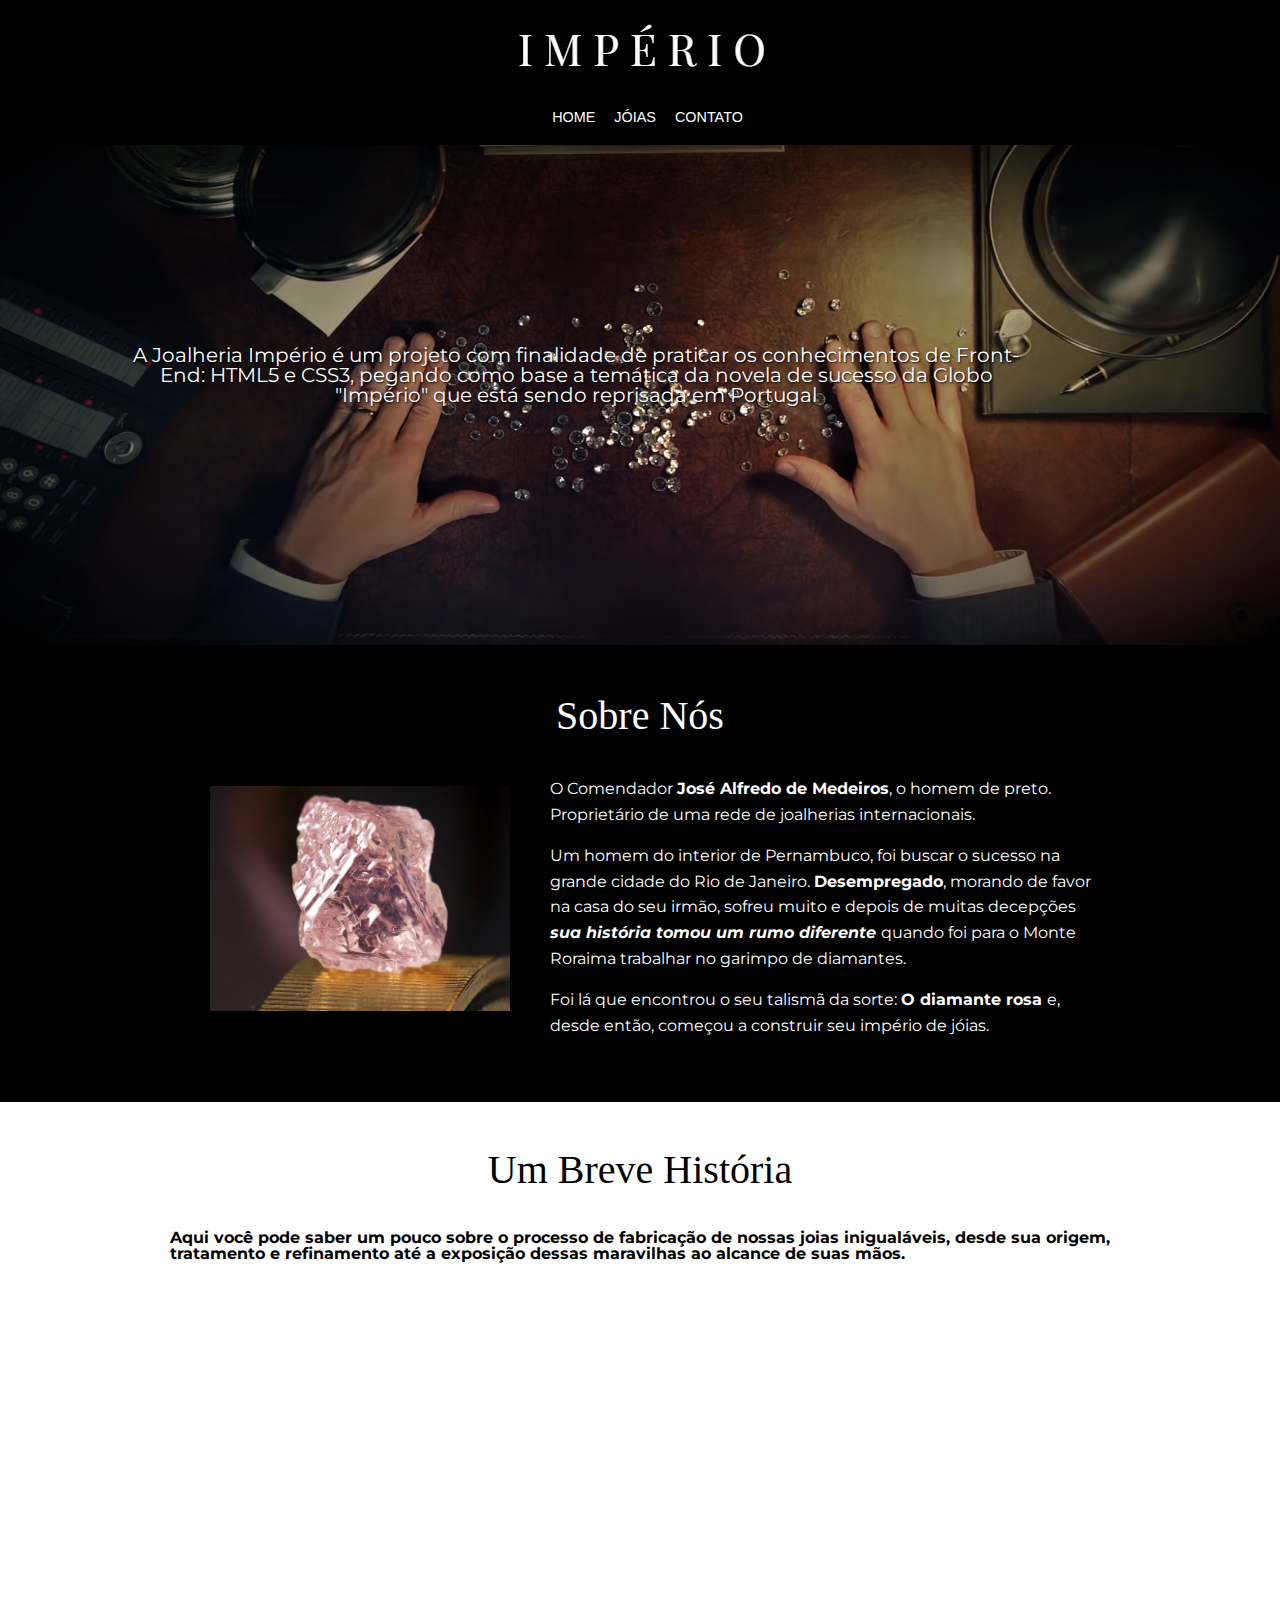
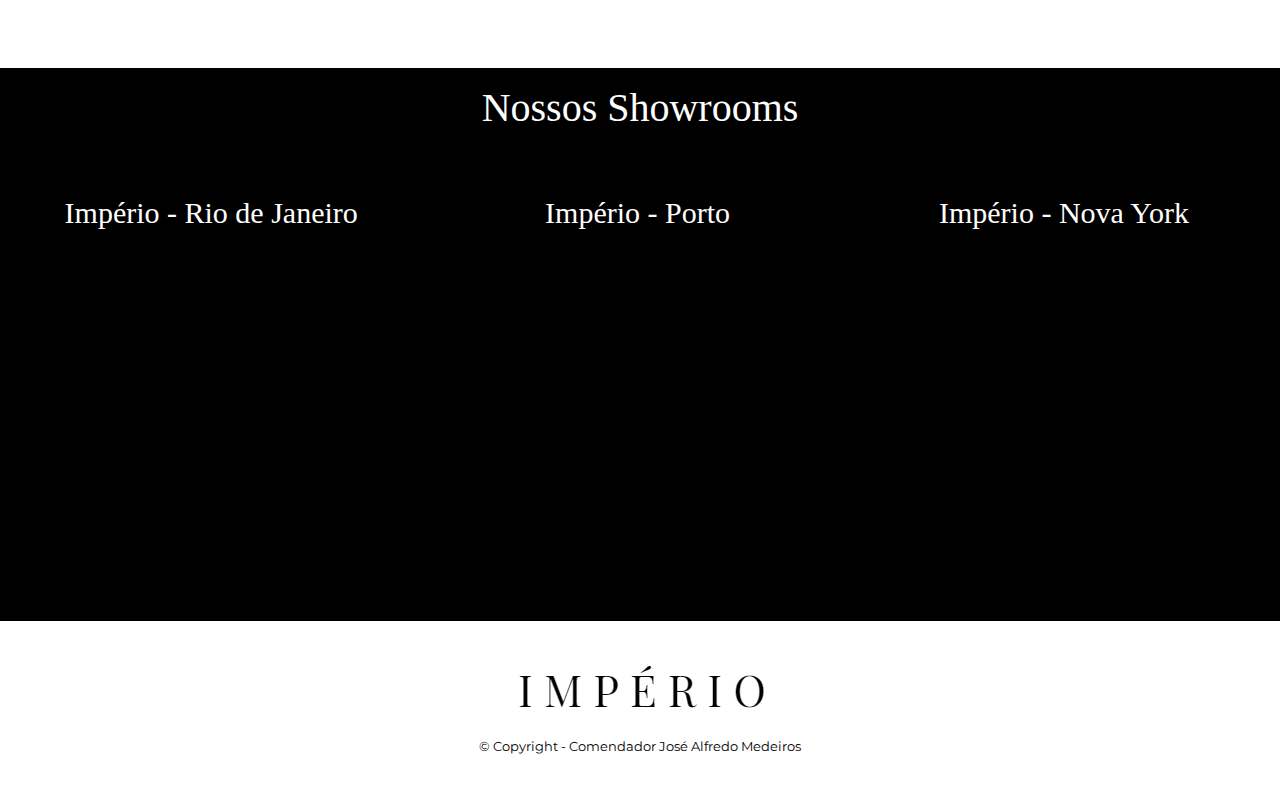
<file: index.html>
<!DOCTYPE html>
<html lang="pt">
  <head>
    <meta charset="UTF-8">
    <meta name="description" content="As exclusivas jóias de diamante do Império farão com que se sintam verdades imperatrizes">
    <title> Império - Home</title>
    <link rel="shortcut icon" href="img/Favicon.ico">
    <link rel="stylesheet" href="css/reset.css">
    <link rel="stylesheet" href="css/style.css">
    <link href="https://fonts.googleapis.com/css2?family=Montserrat&display=swap" rel = "stylesheet">
  </head>

  <body>
    <header>
        <h1><img src="img/imperio.png" alt="Comendador Logo in white."></h1>
        <nav>
          <ul>
            <li><a href="index.html">Home</a></li>
            <li><a href="produto.html">Jóias</a></li>
            <li><a href="contato.html">Contato</a></li>
          </ul>
        </nav>
    </header> 

    <main>
      <section class="banner">
        <img class="banner-image" src="img/banner.jpg" alt="Banner: An office table with diamonds spread between the hands.">
        <p>A Joalheria Império é um projeto com finalidade de praticar os conhecimentos de Front-End: 
          HTML5 e CSS3, pegando como base a temática da novela de sucesso da Globo "Império" que está sendo reprisada em Portugal</p>  
      </section>

      <section class="about">
      <h2 class="about-title">Sobre Nós</h2>

      <img class="about-image" src="img/rose_diamond.jpg" alt="Rose diamond">

      <p>O Comendador <strong>José Alfredo de Medeiros</strong>, o homem de preto. Proprietário de uma rede de joalherias internacionais.</p>

      <p>Um homem do interior de Pernambuco, foi buscar o sucesso na grande cidade do Rio de Janeiro. <strong>Desempregado</strong>,
         morando de favor na casa do seu irmão, sofreu muito e depois de muitas decepções<strong><em> sua história tomou um rumo diferente </em> </strong>
        quando foi para o Monte Roraima trabalhar no garimpo de diamantes.</p>

      <p> Foi lá que encontrou o seu talismã da sorte: <strong> O diamante rosa </strong> e, desde então, começou a construir seu império de jóias. </p>
      </section>

      <section class="video">
        <h3 class="video-title">Um Breve História</h3>
        
        <p> Aqui você pode saber um pouco sobre o processo de fabricação de nossas <strong>joias inigualáveis</strong>,
          desde sua origem, tratamento e refinamento até a exposição dessas maravilhas ao alcance de suas mãos. </p>

        <div class="video-link">
          <iframe width="560" height="315" src="https://www.youtube.com/embed/XMOLWjembeE" title="YouTube video player" frameborder="0" allow="accelerometer; autoplay; clipboard-write; encrypted-media; gyroscope; picture-in-picture" allowfullscreen></iframe>
        </div>
      </section>

      <section class="showrooms"></section>
        <h3 class="showroom-title">Nossos Showrooms</h3>
         <div class="showroom">
            <p class="showroom-item">Império - Rio de Janeiro</p>
            <iframe class="showroom-item" src="https://www.google.com/maps/embed?pb=!1m18!1m12!1m3!1d3673.12831165372!2d-43.21887908519999!3d-22.982308684973503!2m3!1f0!2f0!3f0!3m2!1i1024!2i768!4f13.1!3m3!1m2!1s0x9bd5a9116b33af%3A0x7695a7dc0c0dc4a8!2sShopping%20Leblon!5e0!3m2!1spt-PT!2spt!4v1621290165026!5m2!1spt-PT!2spt" width="450" height="300" style="border:0;" allowfullscreen="" loading="lazy"></iframe>
         </div>
         <div class="showroom">
          <p class="showroom-item">Império - Porto</p>
          <iframe src="https://www.google.com/maps/embed?pb=!1m18!1m12!1m3!1d3004.334011081052!2d-8.6073441847182!3d41.14906247928678!2m3!1f0!2f0!3f0!3m2!1i1024!2i768!4f13.1!3m3!1m2!1s0xd2464e5570d5d9f%3A0xfe7a8cdf87546d13!2sVia%20Catarina%20Shopping!5e0!3m2!1spt-PT!2spt!4v1621292694386!5m2!1spt-PT!2spt" width="450" height="300" style="border:0;" allowfullscreen="" loading="lazy"></iframe>        </div>
        <div class="showroom">
          <p class="showroom-item">Império - Nova York</p>
          <iframe src="https://www.google.com/maps/embed?pb=!1m18!1m12!1m3!1d6047.3659003710245!2d-74.00301642381588!3d40.724995517321865!2m3!1f0!2f0!3f0!3m2!1i1024!2i768!4f13.1!3m3!1m2!1s0x89c259d695e50b6f%3A0xe657989e377e8f26!2sNYC%20shopping!5e0!3m2!1spt-PT!2spt!4v1621292892316!5m2!1spt-PT!2spt" width="450" height="300" style="border:0;" allowfullscreen="" loading="lazy"></iframe>       </div>
      </section>
    </main>

    <footer>
      <img src="img/imperio_black.png" alt="Comendador Logo in black.">
      <p class="copyright">&copy; Copyright - Comendador José Alfredo Medeiros</p>
    </footer>
  </body>
</html>
</file>
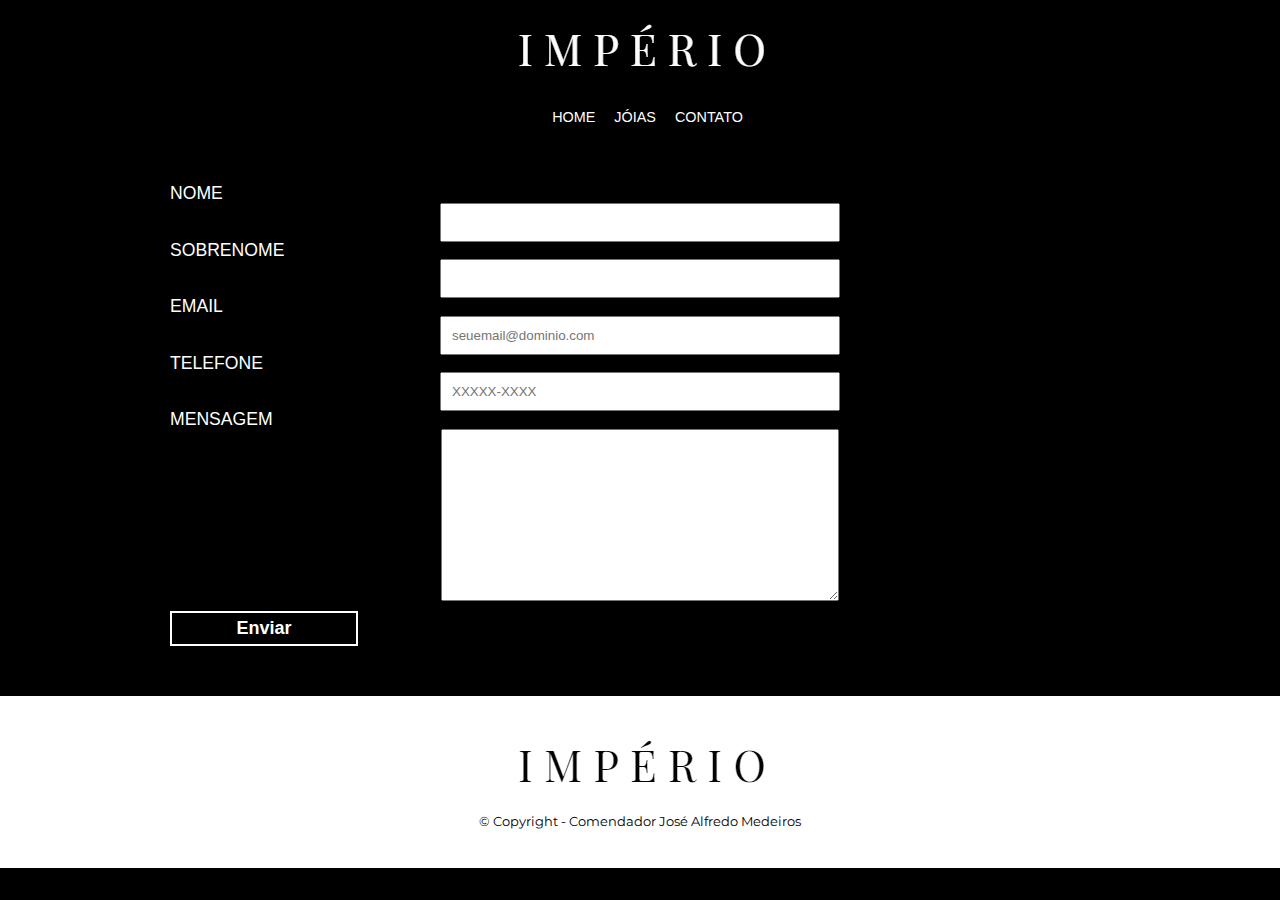
<file: contato.html>
<!DOCTYPE html>
<html>
  <head>
    <meta charset="UTF-8" />
    <title>Império - Contato</title>
    <link rel="shortcut icon" href="img/Favicon.ico" />
    <link rel="stylesheet" href="css/reset.css" />
    <link rel="stylesheet" href="css/style.css" />
    <link
      href="https://fonts.googleapis.com/css2?family=Montserrat&display=swap"
      rel="stylesheet"
    />
  </head>
  <body>
    <header>
      <h1><img src="img/imperio.png" alt="Comendador Logo in white."></h1>
      <nav>
        <ul>
          <li><a href="index.html">Home</a></li>
          <li><a href="produto.html">Jóias</a></li>
          <li><a href="contato.html">Contato</a></li>
        </ul>
      </nav>
  </header>

    <main>
      <form>
        <label for="firstname">Nome</label>
        <input type="text" id="firtname" class="input-standard" required />

        <label for="surname">Sobrenome</label>
        <input type="text" id="surname" class="input-standard" required />

        <label for="email">Email</label>
        <input
          type="email"
          id="email"
          class="input-standard"
          required
          placeholder="seuemail@dominio.com"
        />

        <label for="phone">Telefone</label>
        <input
          type="tel"
          id="phone"
          class="input-standard"
          required
          placeholder="XXXXX-XXXX"
        />

        <label for="message">Mensagem</label>
        <textarea
          cols="70"
          rows="10"
          id="message"
          class="input-standard"
          required
        >
        </textarea>
        <input type="submit" value="Enviar" class="button_send" />
      </form>
    </main>

    <footer>
      <img src="img/imperio_black.png" alt="Comendador Logo in black.">
      <p class="copyright">&copy; Copyright - Comendador José Alfredo Medeiros</p>
    </footer>
  </body>
</html>
</file>
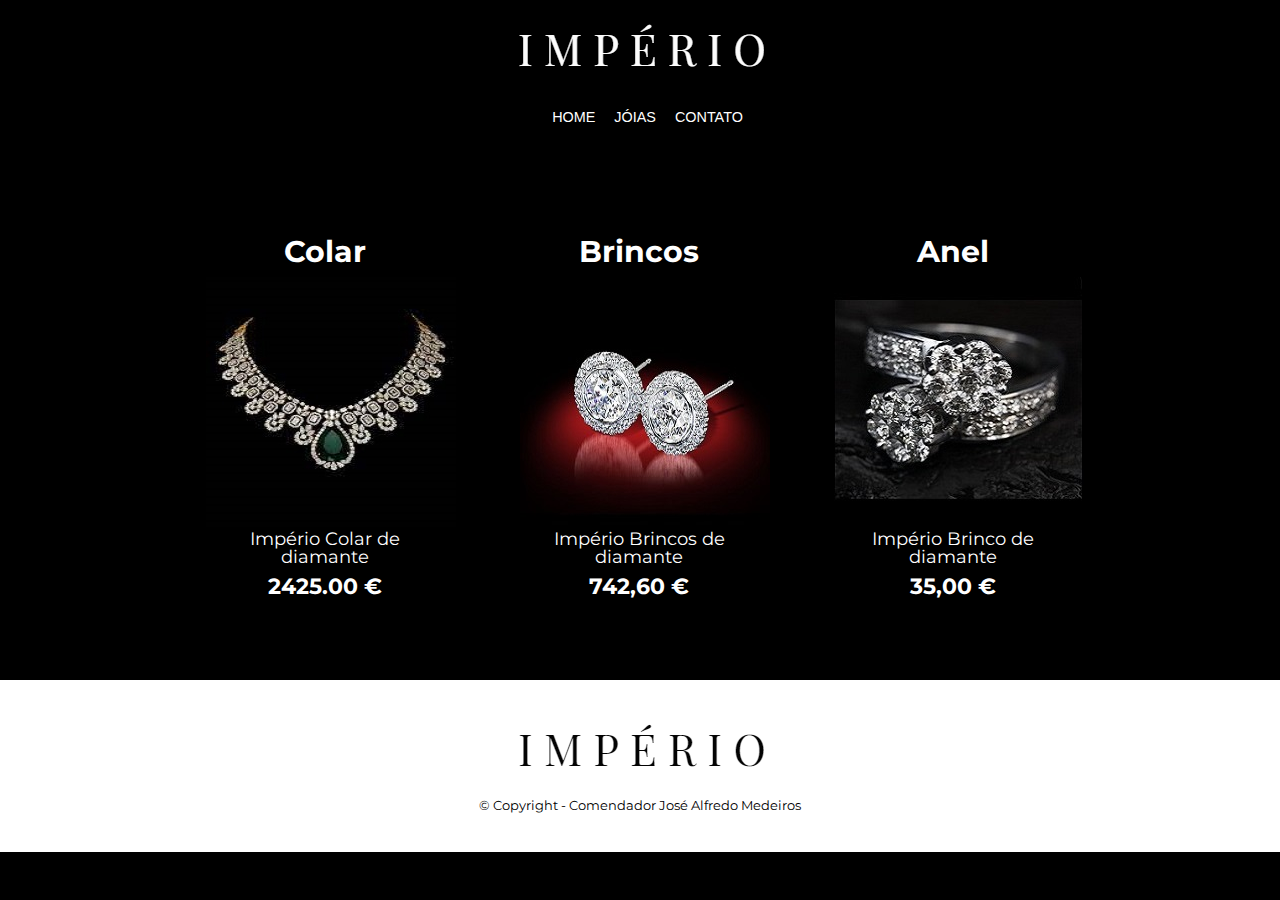
<file: produto.html>
<!DOCTYPE html>
<html lang="pt">
  <head>
    <meta charset="UTF-8" />
    <title>Império - Jóias</title>
    <link rel="shortcut icon" href="img/Favicon.ico" />
    <link rel="stylesheet" href="css/reset.css" />
    <link rel="stylesheet" href="css/style.css" />
    <link
      href="https://fonts.googleapis.com/css2?family=Montserrat&display=swap"
      rel="stylesheet"
    />
  </head>
  <body>
    <header>
      <h1><img src="img/imperio.png" alt="Comendador Logo in white."></h1>
      <nav>
        <ul>
          <li><a href="index.html">Home</a></li>
          <li><a href="produto.html">Jóias</a></li>
          <li><a href="contato.html">Contato</a></li>
        </ul>
      </nav>
  </header>

    <main>
      <ul class="product">
        <li>
          <p class="product-item">Colar</p>
          <img src="img/necklace.jpg" />
          <p class="product-description">
            Império Colar de diamante
          </p>
          <p class="product-price">2425.00 €</p>
        </li>
        <li>
          <p class="product-item">Brincos</p>
          <img src="img/earring.jpg" />
          <p class="product-description">
            Império Brincos de diamante
          </p>
          <p class="product-price">742,60 €</p>
        </li>
        <li>
          <p class="product-item">Anel</p>
          <img src="img/ring.jpg" />
          <p class="product-description">Império Brinco de diamante</p>
          <p class="product-price">35,00 €</p>
        </li>
      </ul>
    </main>

    <footer>
      <img src="img/imperio_black.png" alt="Comendador Logo in black.">
      <p class="copyright">&copy; Copyright - Comendador José Alfredo Medeiros</p>
    </footer>
  </body>
</html>
</file>
<file: css/style.css>
body {
	font-family: 'Montserrat', sans-serif;
	background: #000000;
	color: #FFFFFF;
}

header {
	background: #000000;
	padding: 20px 0;
	align-items: center;
	justify-items: center;
	display: grid;
}

nav {
	padding: 30px 0 0 0;
	position: relative;
}

nav li {
	display: inline;
	margin: 0 0 0 15px;
}

nav a {
	text-transform: uppercase;
	color: #FFFFFF;
	font-family: 'Engravers','Helvetica','styrene-regular';
	font-size: 0.9em;
	text-decoration: none;
}

nav a:hover {
	color: #C78C19;
	text-decoration: underline;
}

main {
	width: 100%;
	margin: 0 auto;
}

.banner {
	position: relative;
}	

.banner-image{
	box-sizing: border-box;
	width: 100%;
	height: 500px;
}

.banner p {
	position: absolute;
	text-align: center;
	font-size: 20px;
	color: #fff;
	top: 100px;
	text-shadow: 1px 1px 2px rgb(0 0 0 / 90%);
	margin: 100px 10%;
	max-width: 70%;
}

.about {
	padding: 3em 0;
	background: #000;
	width: 940px;
	margin: 0 auto;
}

.about-title, .showroom-title, .showroom-item{
	font-size: 40px;
	font-family: 'Walbaum','Garamond','Baskerville','Baskerville Old Face';
	text-align: center;
	margin: 0 0 1em;
	clear: left;
}

.about p {
	margin: 0 0 1em;
	line-height: 1.6em;
}

.about strong {
	font-weight: bold;
}

.about em {
	font-style: italic;
}

.about-image {
	width: 300px;
	float: left;
	margin: 10px 40px;
}

.video {
	background: #fff;
	width: 100%;
	padding: 3em 0;
}

.video-title {
	color: #000;
	font-size: 40px;
	font-family: 'Walbaum','Garamond','Baskerville','Baskerville Old Face';
	text-align: center;
	margin: 0 0 1em;
	clear: left;
}

.video p {
	color: #000;
	width: 940px;
	margin: 20px auto;
	font-weight: bold;
}

.video-link {
	display: block;
  margin-left: auto;
  margin-right: auto;
	padding-top: 20px;
  width: 40%;
}

.showrooms {
	width: 940px;
	margin: 0 auto;
	padding: 10px 0;
}

.showroom {
	display: inline-block;
	text-align: center;
	width: 30%;
	vertical-align: top;
	margin: 0 1.5%;
	padding: 30px 20px;
	box-sizing: border-box;
}

.showroom-item{
	font-size: 30px;
	font-family: 'Walbaum','Garamond','Baskerville','Baskerville Old Face';
	text-align: center;
	margin: 0 0 1em;
	clear: left;
}

.showroom:hover .showroom-item {
	font-size: 34px;
}

.product {
	width: 940px;
	margin: 0 auto;
	padding: 50px 0;
}

.product li {
	display: inline-block;
	text-align: center;
	width: 30%;
	vertical-align: top;
	margin: 0 1.5%;
	padding: 30px 20px;
	box-sizing: border-box;
	border: 2px solid #000000;
}

.product li:hover {
	border-color: #C78C19;
}

.product li:hover .product-item {
	font-size: 34px;
}

.product-item {
	font-size: 30px;
	padding: 10px;
	font-weight: bold;
}

.product-description {
	font-size: 18px;
}

.product-price {
	font-size: 22px;
	font-weight: bold;
	margin-top: 10px;
}

form {
	display: block;
	width: 940px;
	margin-top: 40px;
	margin-left: auto;
	margin-right: auto;
	margin-bottom: 40px;
	text-align: left;

}

form label, form legend {
	display: block;
	font-family: 'Engravers','Helvetica','styrene-regular';
	font-size: 1.1em;
	margin: 0 auto;
	text-transform: uppercase;
}

.input-standard {

	display: block;
	margin: 0 auto;
	padding: 10px 10px;
	width: 40%;

}

.button_send{
	width:20%;
	padding: 5px 0;
	background: #000;
	color: white;
	border: 2px solid #fff;
	font-weight: bold;
	font-size: 18px;
	cursor: pointer;
	margin: 10px auto	;

}

.button_send:hover {
	border-color: #000;
	background-color: #fff;
	color: #000;
}

footer {
	text-align: center;
	background: #FFFFFF;
	padding: 40px 0;
}

.copyright {
	color: #000000;
	font-size: 13px;
	margin: 20px 0 0;
}
</file>
